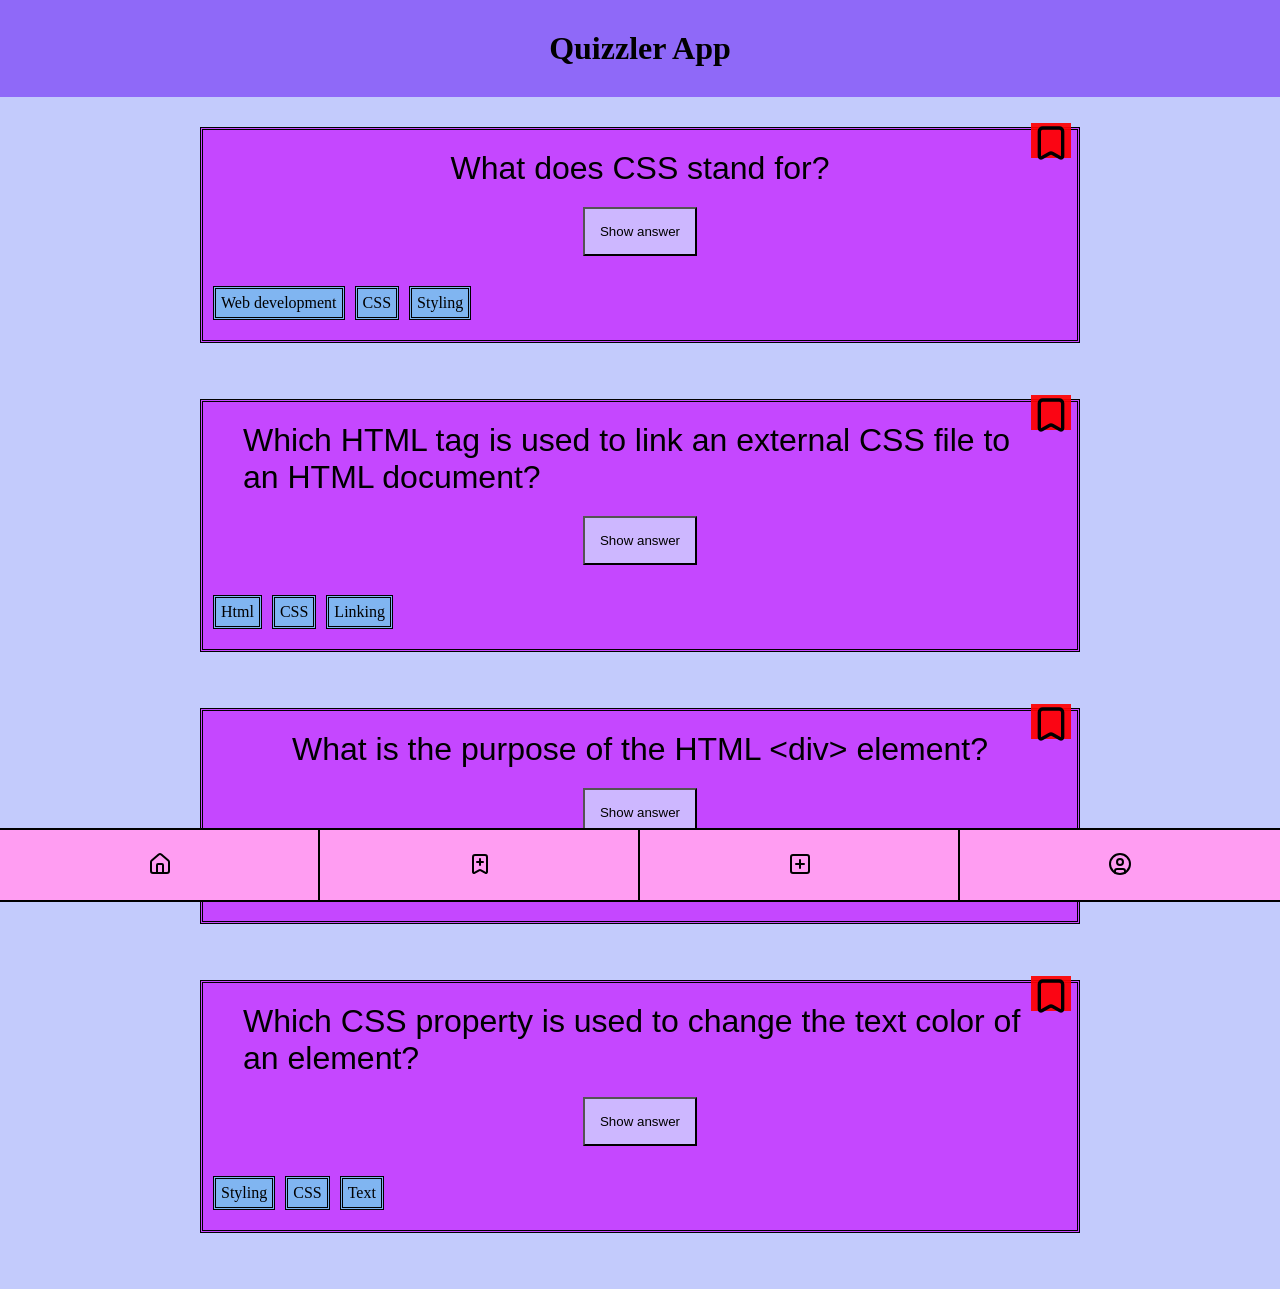
<file: index.html>
<!doctype html>
<html lang="en">
  <head>
    <meta charset="UTF-8" />
    <meta name="viewport" content="width=device-width, initial-scale=1.0" />
    <title>Document</title>
    <link rel="stylesheet" href="style.css" />
    <script src="js/index.js" defer></script>
  </head>
  <body>
    <header>
      <h1 aria-label="Website title" class="app-title">Quizzler App</h1>
    </header>
    <main>
      <span class="bg-image1"></span>
      <span class="bg-image2"></span>
      <span class="bg-image3"></span>
      <span class="bg-image4"></span>
      <span class="bg-image5"></span>

      <section class="card">
        <button aria-label="Bookmark button" class="bookmark" data-js="button-bookmark">
          <svg
            xmlns="http://www.w3.org/2000/svg"
            width="40"
            height="40"
            viewBox="0 0 24 24"
            fill="none"
            stroke="currentColor"
            stroke-width="2"
            stroke-linecap="round"
            stroke-linejoin="round"
            class="lucide lucide-bookmark-icon lucide-bookmark"
          >
            <path
              d="M17 3a2 2 0 0 1 2 2v15a1 1 0 0 1-1.496.868l-4.512-2.578a2 2 0 0 0-1.984 0l-4.512 2.578A1 1 0 0 1 5 20V5a2 2 0 0 1 2-2z"
            />
          </svg>
        </button>
        <p class="question">What does CSS stand for?</p>
        <p aria-label="answer" class="answer" hidden data-js="answerHidden">Cascading Style Sheets</p>
        <button type="button" class="hide-answer" data-js="answer-button">Show answer</button>
        <ul class="tag-list">
          <li class="tags">Web development</li>
          <li class="tags">CSS</li>
          <li class="tags">Styling</li>
        </ul>
      </section>
      <section class="card">
        <button type="button" aria-label="Bookmark button" class="bookmark" >
          <svg
            xmlns="http://www.w3.org/2000/svg"
            width="40"
            height="40"
            viewBox="0 0 24 24"
            fill="none"
            stroke="currentColor"
            stroke-width="2"
            stroke-linecap="round"
            stroke-linejoin="round"
            class="lucide lucide-bookmark-icon lucide-bookmark"
          >
            <path
              d="M17 3a2 2 0 0 1 2 2v15a1 1 0 0 1-1.496.868l-4.512-2.578a2 2 0 0 0-1.984 0l-4.512 2.578A1 1 0 0 1 5 20V5a2 2 0 0 1 2-2z"
            />
          </svg>
        </button>
        <p class="question">
          Which HTML tag is used to link an external CSS file to an HTML
          document?
        </p>
        <p class="answer" hidden >&lt;link&gt;</p>
        <button class="hide-answer" >Show answer</button>
        <ul class="tag-list">
          <li class="tags">Html</li>
          <li class="tags">CSS</li>
          <li class="tags">Linking</li>
        </ul>
      </section>
      <section class="card">
        <button aria-label="Bookmark button" class="bookmark">
          <svg
            xmlns="http://www.w3.org/2000/svg"
            width="40"
            height="40"
            viewBox="0 0 24 24"
            fill="none"
            stroke="currentColor"
            stroke-width="2"
            stroke-linecap="round"
            stroke-linejoin="round"
            class="lucide lucide-bookmark-icon lucide-bookmark"
          >
            <path
              d="M17 3a2 2 0 0 1 2 2v15a1 1 0 0 1-1.496.868l-4.512-2.578a2 2 0 0 0-1.984 0l-4.512 2.578A1 1 0 0 1 5 20V5a2 2 0 0 1 2-2z"
            />
          </svg>
        </button>
        <p class="question">
          What is the purpose of the HTML &lt;div&gt; element?
        </p>
        <p class="answer" hidden >
          It is a container element used to group and style content together.
        </p>
        <button class="hide-answer" >Show answer</button>
        <ul class="tag-list">
          <li class="tags">HTML</li>
          <li class="tags">Elements</li>
          <li class="tags">Layouts</li>
        </ul>
      </section>
      <section class="card">
        <button aria-label="Bookmark button" class="bookmark">
          <svg
            xmlns="http://www.w3.org/2000/svg"
            width="40"
            height="40"
            viewBox="0 0 24 24"
            fill="none"
            stroke="currentColor"
            stroke-width="2"
            stroke-linecap="round"
            stroke-linejoin="round"
            class="lucide lucide-bookmark-icon lucide-bookmark"
          >
            <path
              d="M17 3a2 2 0 0 1 2 2v15a1 1 0 0 1-1.496.868l-4.512-2.578a2 2 0 0 0-1.984 0l-4.512 2.578A1 1 0 0 1 5 20V5a2 2 0 0 1 2-2z"
            />
          </svg>
        </button>
        <p class="question">
          Which CSS property is used to change the text color of an element?
        </p>
        <p class="answer" hidden >color</p>
        <button class="hide-answer" >Show answer</button>
        <ul class="tag-list">
          <li class="tags">Styling</li>
          <li class="tags">CSS</li>
          <li class="tags">Text</li>
        </ul>
      </section>

 
     
     
     
     
    </main>
    <footer>
      <section class="nav-box">
        <button aria-label="Home button" class="home-button">
          <a href="/Homepage.html"
            ><svg
              xmlns="http://www.w3.org/2000/svg"
              width="24"
              height="24"
              viewBox="0 0 24 24"
              fill="none"
              stroke="currentColor"
              stroke-width="2"
              stroke-linecap="round"
              stroke-linejoin="round"
              class="lucide lucide-house-icon lucide-house"
            >
              <path d="M15 21v-8a1 1 0 0 0-1-1h-4a1 1 0 0 0-1 1v8" />
              <path
                d="M3 10a2 2 0 0 1 .709-1.528l7-6a2 2 0 0 1 2.582 0l7 6A2 2 0 0 1 21 10v9a2 2 0 0 1-2 2H5a2 2 0 0 1-2-2z"
              />
            </svg>
          </a>
        </button>
        <button aria-label="Bookmark page button" class="bookmark-button">
          <a href="/Bookmark-section.html"
            ><svg
              xmlns="http://www.w3.org/2000/svg"
              width="24"
              height="24"
              viewBox="0 0 24 24"
              fill="none"
              stroke="currentColor"
              stroke-width="2"
              stroke-linecap="round"
              stroke-linejoin="round"
              class="lucide lucide-bookmark-plus-icon lucide-bookmark-plus"
            >
              <path d="M12 7v6" />
              <path d="M15 10H9" />
              <path
                d="M17 3a2 2 0 0 1 2 2v15a1 1 0 0 1-1.496.868l-4.512-2.578a2 2 0 0 0-1.984 0l-4.512 2.578A1 1 0 0 1 5 20V5a2 2 0 0 1 2-2z"
              />
            </svg>
          </a>
        </button>
        <button class="bookmark-button">
          <a href="/Form.html"
            ><svg
              xmlns="http://www.w3.org/2000/svg"
              width="24"
              height="24"
              viewBox="0 0 24 24"
              fill="none"
              stroke="currentColor"
              stroke-width="2"
              stroke-linecap="round"
              stroke-linejoin="round"
              class="lucide lucide-square-plus-icon lucide-square-plus"
            >
              <rect width="18" height="18" x="3" y="3" rx="2" />
              <path d="M8 12h8" />
              <path d="M12 8v8" />
            </svg>
          </a>
        </button>
        <button aria-label="profile page button" class="profile-button">
          <a href="/Profile.html"
            ><svg
              xmlns="http://www.w3.org/2000/svg"
              width="24"
              height="24"
              viewBox="0 0 24 24"
              fill="none"
              stroke="currentColor"
              stroke-width="2"
              stroke-linecap="round"
              stroke-linejoin="round"
              class="lucide lucide-circle-user-icon lucide-circle-user"
            >
              <circle cx="12" cy="12" r="10" />
              <circle cx="12" cy="10" r="3" />
              <path d="M7 20.662V19a2 2 0 0 1 2-2h6a2 2 0 0 1 2 2v1.662" />
            </svg>
          </a>
        </button>
      </section>
    </footer>
  </body>
</html>
</file>
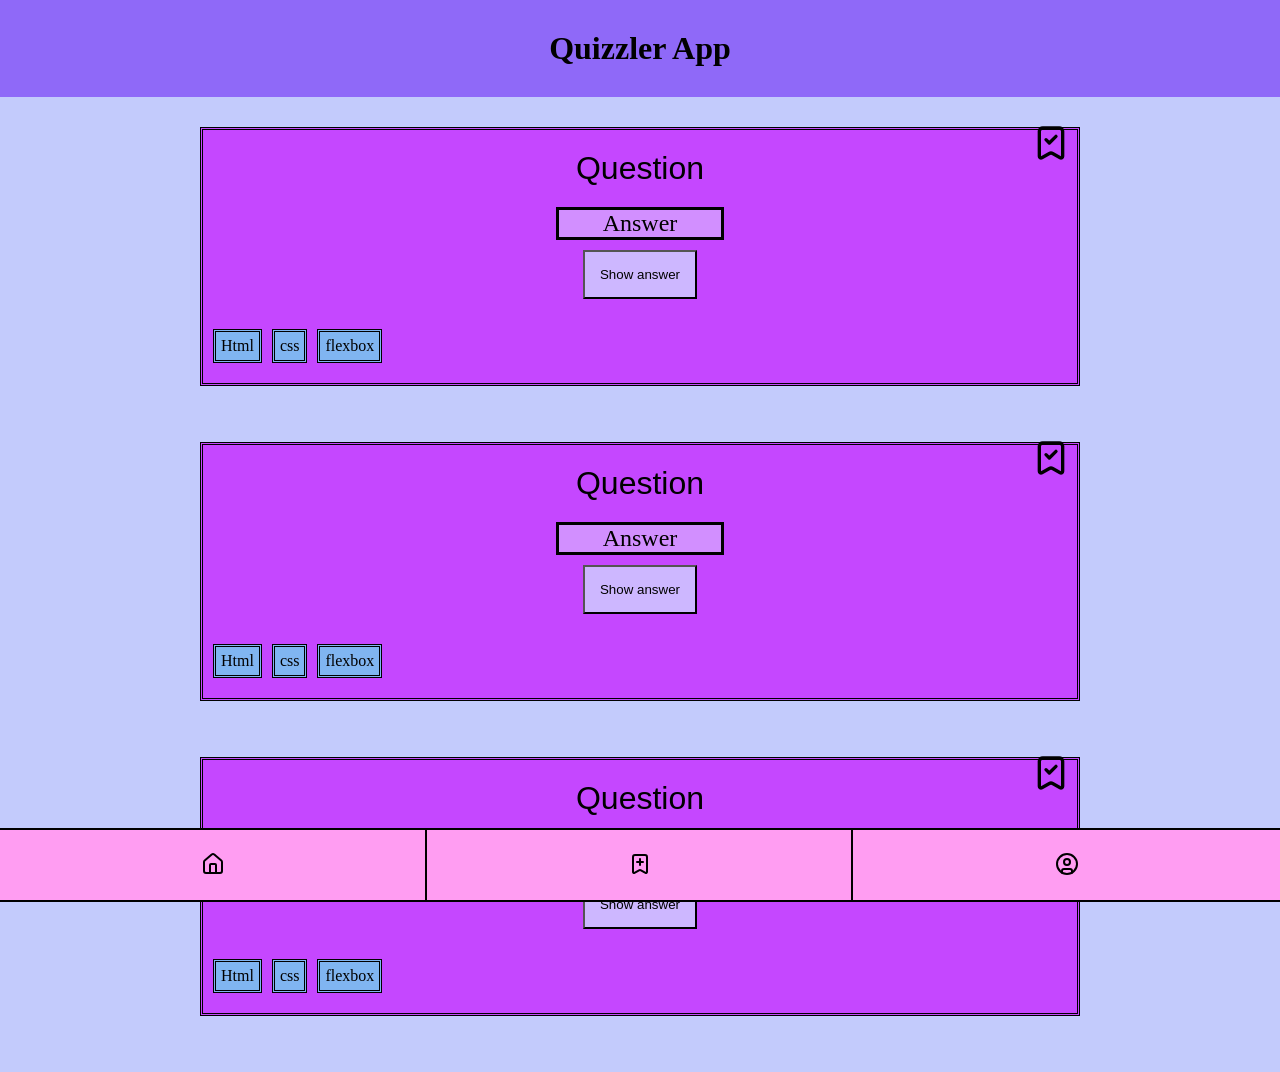
<file: Bookmark-section.html>
<!doctype html>
<html lang="en">
  <head>
    <meta charset="UTF-8" />
    <meta name="viewport" content="width=device-width, initial-scale=1.0" />
    <title>Document</title>
    <link rel="stylesheet" href="style.css" />
  </head>
  <body>
    <header>
      <h1 class="app-title">Quizzler App</h1>
    </header>
    <main>
      <section class="card">
        <button class="bookmark-page-icon">
          <svg
            xmlns="http://www.w3.org/2000/svg"
            width="40"
            height="40"
            viewBox="0 0 24 24"
            fill="none"
            stroke="currentColor"
            stroke-width="2"
            stroke-linecap="round"
            stroke-linejoin="round"
            class="lucide lucide-bookmark-check-icon lucide-bookmark-check"
          >
            <path
              d="M17 3a2 2 0 0 1 2 2v15a1 1 0 0 1-1.496.868l-4.512-2.578a2 2 0 0 0-1.984 0l-4.512 2.578A1 1 0 0 1 5 20V5a2 2 0 0 1 2-2z"
            />
            <path d="m9 10 2 2 4-4" />
          </svg>
        </button>
        <p class="question">Question</p>
        <p class="answer">Answer</p>
        <button class="hide-answer">Show answer</button>
        <ul class="tag-list">
          <li class="tags">Html</li>
          <li class="tags">css</li>
          <li class="tags">flexbox</li>
        </ul>
      </section>
      <section class="card">
        <button class="bookmark-page-icon">
          <svg
            xmlns="http://www.w3.org/2000/svg"
            width="40"
            height="40"
            viewBox="0 0 24 24"
            fill="none"
            stroke="currentColor"
            stroke-width="2"
            stroke-linecap="round"
            stroke-linejoin="round"
            class="lucide lucide-bookmark-check-icon lucide-bookmark-check"
          >
            <path
              d="M17 3a2 2 0 0 1 2 2v15a1 1 0 0 1-1.496.868l-4.512-2.578a2 2 0 0 0-1.984 0l-4.512 2.578A1 1 0 0 1 5 20V5a2 2 0 0 1 2-2z"
            />
            <path d="m9 10 2 2 4-4" />
          </svg>
        </button>
        <p class="question">Question</p>
        <p class="answer">Answer</p>
        <button class="hide-answer">Show answer</button>
        <ul class="tag-list">
          <li class="tags">Html</li>
          <li class="tags">css</li>
          <li class="tags">flexbox</li>
        </ul>
      </section>
      <section class="card">
        <button class="bookmark-page-icon">
          <svg
            xmlns="http://www.w3.org/2000/svg"
            width="40"
            height="40"
            viewBox="0 0 24 24"
            fill="none"
            stroke="currentColor"
            stroke-width="2"
            stroke-linecap="round"
            stroke-linejoin="round"
            class="lucide lucide-bookmark-check-icon lucide-bookmark-check"
          >
            <path
              d="M17 3a2 2 0 0 1 2 2v15a1 1 0 0 1-1.496.868l-4.512-2.578a2 2 0 0 0-1.984 0l-4.512 2.578A1 1 0 0 1 5 20V5a2 2 0 0 1 2-2z"
            />
            <path d="m9 10 2 2 4-4" />
          </svg>
        </button>
        <p class="question">Question</p>
        <p class="answer">Answer</p>
        <button class="hide-answer">Show answer</button>
        <ul class="tag-list">
          <li class="tags">Html</li>
          <li class="tags">css</li>
          <li class="tags">flexbox</li>
        </ul>
      </section>
    </main>
    <footer>
      <section class="nav-box">
        <button class="home-button">
          <a href="/Homepage.html"
            ><svg
              xmlns="http://www.w3.org/2000/svg"
              width="24"
              height="24"
              viewBox="0 0 24 24"
              fill="none"
              stroke="currentColor"
              stroke-width="2"
              stroke-linecap="round"
              stroke-linejoin="round"
              class="lucide lucide-house-icon lucide-house"
            >
              <path d="M15 21v-8a1 1 0 0 0-1-1h-4a1 1 0 0 0-1 1v8" />
              <path
                d="M3 10a2 2 0 0 1 .709-1.528l7-6a2 2 0 0 1 2.582 0l7 6A2 2 0 0 1 21 10v9a2 2 0 0 1-2 2H5a2 2 0 0 1-2-2z"
              />
            </svg>
          </a>
        </button>
        <button class="bookmark-button">
          <a href="/Bookmark-section.html"
            ><svg
              xmlns="http://www.w3.org/2000/svg"
              width="24"
              height="24"
              viewBox="0 0 24 24"
              fill="none"
              stroke="currentColor"
              stroke-width="2"
              stroke-linecap="round"
              stroke-linejoin="round"
              class="lucide lucide-bookmark-plus-icon lucide-bookmark-plus"
            >
              <path d="M12 7v6" />
              <path d="M15 10H9" />
              <path
                d="M17 3a2 2 0 0 1 2 2v15a1 1 0 0 1-1.496.868l-4.512-2.578a2 2 0 0 0-1.984 0l-4.512 2.578A1 1 0 0 1 5 20V5a2 2 0 0 1 2-2z"
              />
            </svg>
          </a>
        </button>
        <button class="profile-button">
          <a href="/Profile.html"
            ><svg
              xmlns="http://www.w3.org/2000/svg"
              width="24"
              height="24"
              viewBox="0 0 24 24"
              fill="none"
              stroke="currentColor"
              stroke-width="2"
              stroke-linecap="round"
              stroke-linejoin="round"
              class="lucide lucide-circle-user-icon lucide-circle-user"
            >
              <circle cx="12" cy="12" r="10" />
              <circle cx="12" cy="10" r="3" />
              <path d="M7 20.662V19a2 2 0 0 1 2-2h6a2 2 0 0 1 2 2v1.662" />
            </svg>
          </a>
        </button>
      </section>
    </footer>
  </body>
</html>
</file>
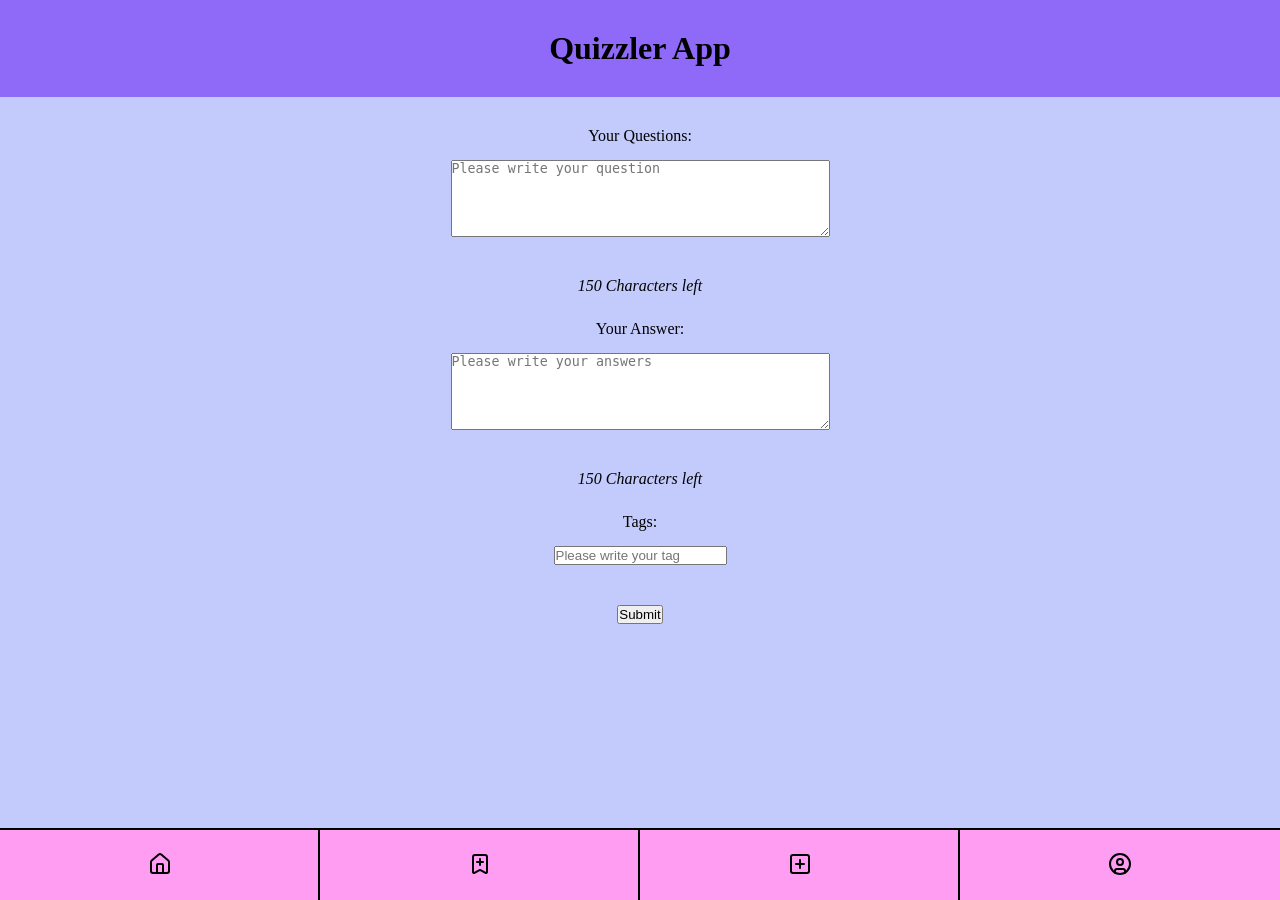
<file: Form.html>
<!doctype html>
<html lang="en">
  <head>
    <meta charset="UTF-8" />
    <meta name="viewport" content="width=device-width, initial-scale=1.0" />
    <title>Document</title>
    <link rel="stylesheet" href="style.css" .css />
    <script src="js/form.js" defer></script>
    <script src="characterCounter.js" defer></script>
  </head>
  <body>
    <header><h1 class="app-title">Quizzler App</h1></header>
    <main data-js="container">
      <section class="form-section">
        <label for="question-text-box" class="form-text">Your Questions:</label>
        <textarea
          name="question-text-box"
          class="form-section-content"
          id="question-text-box"
          rows="5"
          cols="45"
          data-js="question-input"
          placeholder="Please write your question"
          data-js="question-input"
          maxlength="150"
          required
        ></textarea>
        <i class="characters-space form-section-content" data-js="question-counter" >150 Characters left</i>
        <label for="answer-text-box">Your Answer:</label>
        <textarea
          name="answer-text-box"
          class="form-section-content"
          id="answer-text-box"
          rows="5"
          cols="45"
          data-js="answer-input"
          placeholder="Please write your answers"
          required
          
          
        ></textarea>
        <i class="characters-space form-section-content" data-js="answer-counter">150 Characters left</i>
        <label for="tag-text-box">Tags:</label>
        <input
        type="text"
          name="tag-text-box"
          class="form-section-content"
          data-js="tag-input"
          placeholder="Please write your tag"
          required
        
        />
        <button type="submit" class="form-section-content" data-js="submit-button">Submit</button>
      </section>
    </main>
    <footer>
      <section class="nav-box">
        <button class="home-button">
          <a href="/index.html"
            ><svg
              xmlns="http://www.w3.org/2000/svg"
              width="24"
              height="24"
              viewBox="0 0 24 24"
              fill="none"
              stroke="currentColor"
              stroke-width="2"
              stroke-linecap="round"
              stroke-linejoin="round"
              class="lucide lucide-house-icon lucide-house"
            >
              <path d="M15 21v-8a1 1 0 0 0-1-1h-4a1 1 0 0 0-1 1v8" />
              <path
                d="M3 10a2 2 0 0 1 .709-1.528l7-6a2 2 0 0 1 2.582 0l7 6A2 2 0 0 1 21 10v9a2 2 0 0 1-2 2H5a2 2 0 0 1-2-2z"
              />
            </svg>
          </a>
        </button>
        <button class="bookmark-button">
          <a href="/Bookmark-section.html"
            ><svg
              xmlns="http://www.w3.org/2000/svg"
              width="24"
              height="24"
              viewBox="0 0 24 24"
              fill="none"
              stroke="currentColor"
              stroke-width="2"
              stroke-linecap="round"
              stroke-linejoin="round"
              class="lucide lucide-bookmark-plus-icon lucide-bookmark-plus"
            >
              <path d="M12 7v6" />
              <path d="M15 10H9" />
              <path
                d="M17 3a2 2 0 0 1 2 2v15a1 1 0 0 1-1.496.868l-4.512-2.578a2 2 0 0 0-1.984 0l-4.512 2.578A1 1 0 0 1 5 20V5a2 2 0 0 1 2-2z"
              />
            </svg>
          </a>
        </button>
        <button class="bookmark-button">
          <a href="/Form.html"
            ><svg
              xmlns="http://www.w3.org/2000/svg"
              width="24"
              height="24"
              viewBox="0 0 24 24"
              fill="none"
              stroke="currentColor"
              stroke-width="2"
              stroke-linecap="round"
              stroke-linejoin="round"
              class="lucide lucide-square-plus-icon lucide-square-plus"
            >
              <rect width="18" height="18" x="3" y="3" rx="2" />
              <path d="M8 12h8" />
              <path d="M12 8v8" />
            </svg>
          </a>
        </button>
        <button class="profile-button">
          <a href="/Profile.html"
            ><svg
              xmlns="http://www.w3.org/2000/svg"
              width="24"
              height="24"
              viewBox="0 0 24 24"
              fill="none"
              stroke="currentColor"
              stroke-width="2"
              stroke-linecap="round"
              stroke-linejoin="round"
              class="lucide lucide-circle-user-icon lucide-circle-user"
            >
              <circle cx="12" cy="12" r="10" />
              <circle cx="12" cy="10" r="3" />
              <path d="M7 20.662V19a2 2 0 0 1 2-2h6a2 2 0 0 1 2 2v1.662" />
            </svg>
          </a>
        </button>
      </section>
    </footer>
  </body>
</html>
</file>
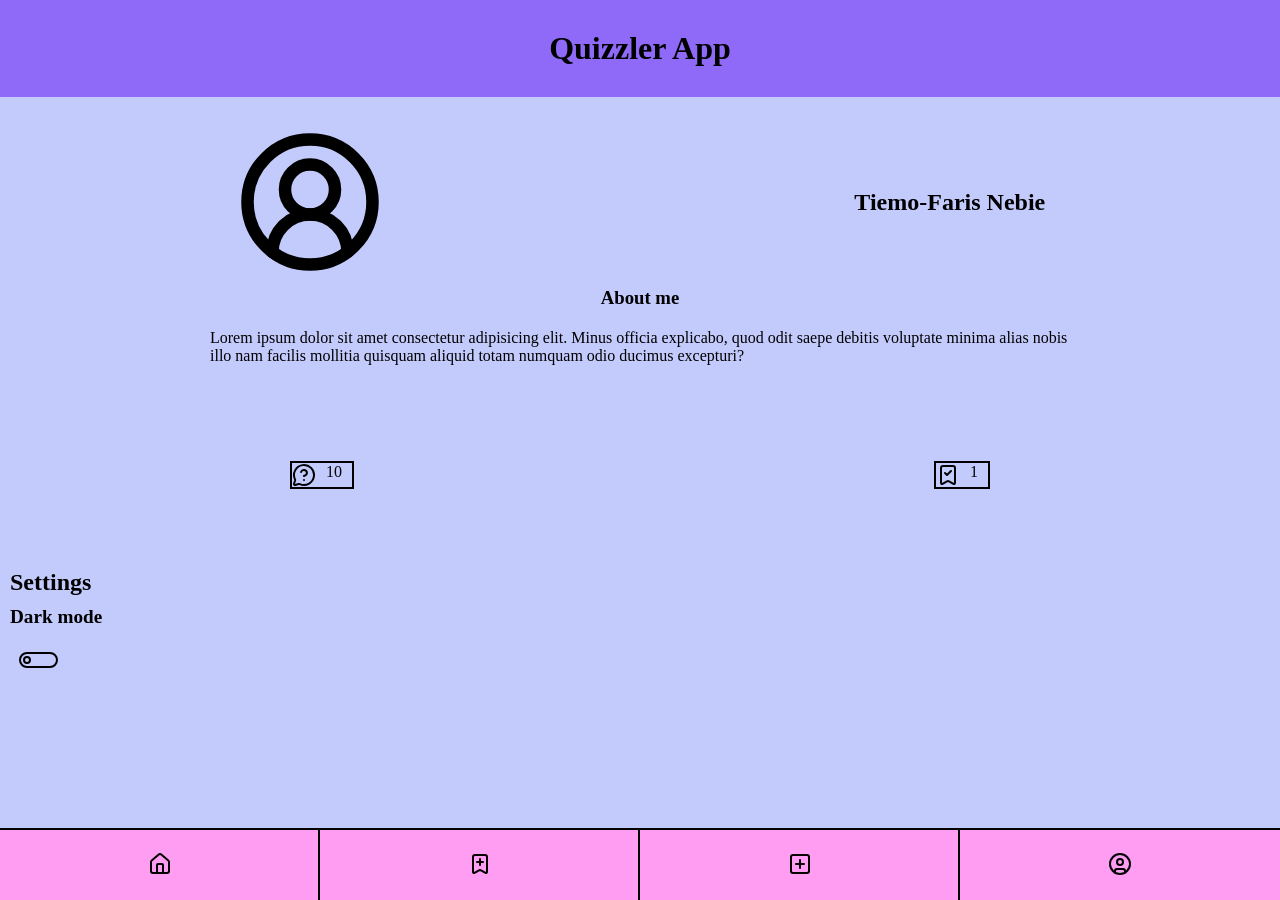
<file: Profile.html>
<!doctype html>
<html lang="en">
  <head>
    <meta charset="UTF-8" />
    <meta name="viewport" content="width=device-width, initial-scale=1.0" />
    <title>Document</title>
    <link rel="stylesheet" href="style.css" .css />
    <script src="js/index.js" defer></script>
    <script src="js/darkmode.js" defer></script>
  </head>
  <body data-js="dark-mode-body">
    <header><h1 class="app-title">Quizzler App</h1></header>
    <main>
      <section class="profile-box">
        <svg
          class="profile-image"
          xmlns="http://www.w3.org/2000/svg"
          width="150"
          height="150"
          viewBox="0 0 24 24"
          fill="none"
          stroke="currentColor"
          stroke-width="2"
          stroke-linecap="round"
          stroke-linejoin="round"
          class="lucide lucide-circle-user-round-icon lucide-circle-user-round"
        >
          <path d="M18 20a6 6 0 0 0-12 0" />
          <circle cx="12" cy="10" r="4" />
          <circle cx="12" cy="12" r="10" />
        </svg>

        <h2 class="profile-name">Tiemo-Faris Nebie</h2>
      </section>
      <section class="description">
        <h3 class="about-me">About me</h3>
        <p class="profile-text">
          Lorem ipsum dolor sit amet consectetur adipisicing elit. Minus officia
          explicabo, quod odit saepe debitis voluptate minima alias nobis illo
          nam facilis mollitia quisquam aliquid totam numquam odio ducimus
          excepturi?
        </p>
      </section>
      <section class="icon-list">
        <section class="question-placement">
          <svg
            class="question-icon"
            xmlns="http://www.w3.org/2000/svg"
            width="24"
            height="24"
            viewBox="0 0 24 24"
            fill="none"
            stroke="currentColor"
            stroke-width="2"
            stroke-linecap="round"
            stroke-linejoin="round"
            class="lucide lucide-message-circle-question-mark-icon lucide-message-circle-question-mark"
          >
            <path
              d="M2.992 16.342a2 2 0 0 1 .094 1.167l-1.065 3.29a1 1 0 0 0 1.236 1.168l3.413-.998a2 2 0 0 1 1.099.092 10 10 0 1 0-4.777-4.719"
            />
            <path d="M9.09 9a3 3 0 0 1 5.83 1c0 2-3 3-3 3" />
            <path d="M12 17h.01" />
          </svg>
          <p class="number-question">10</p>
        </section>

        <section class="bookmark-placement">
          <svg
            class="bookmark-icon"
            xmlns="http://www.w3.org/2000/svg"
            width="24"
            height="24"
            viewBox="0 0 24 24"
            fill="none"
            stroke="currentColor"
            stroke-width="2"
            stroke-linecap="round"
            stroke-linejoin="round"
            class="lucide lucide-bookmark-check-icon lucide-bookmark-check"
          >
            <path
              d="M17 3a2 2 0 0 1 2 2v15a1 1 0 0 1-1.496.868l-4.512-2.578a2 2 0 0 0-1.984 0l-4.512 2.578A1 1 0 0 1 5 20V5a2 2 0 0 1 2-2z"
            />
            <path d="m9 10 2 2 4-4" />
          </svg>
          <p class="number-bookmark">1</p>
        </section>
      </section>
      <section class="Parameters">
        <h4 class="settings">Settings</h4>
        <section>
          <h5 class="dark-text">Dark mode</h5>
          <button
            type="button"
            class="dark-mode-button"
            data-js="dark-mode-button"
          >
            <svg
              class="icon-dark-mode"
              xmlns="http://www.w3.org/2000/svg"
              width="60"
              height="24"
              viewBox="0 0 24 24"
              fill="none"
              stroke="currentColor"
              stroke-width="2"
              stroke-linecap="round"
              stroke-linejoin="round"
              class="lucide lucide-toggle-left-icon lucide-toggle-left"
            >
              <circle cx="9" cy="12" r="3" />
              <rect width="37" height="14" x="2" y="5" rx="7" />
            </svg>
          </button>
        </section>
      </section>
    </main>
    <footer>
      <section class="nav-box">
        <button class="home-button">
          <a href="/index.html"
            ><svg
              xmlns="http://www.w3.org/2000/svg"
              width="24"
              height="24"
              viewBox="0 0 24 24"
              fill="none"
              stroke="currentColor"
              stroke-width="2"
              stroke-linecap="round"
              stroke-linejoin="round"
              class="lucide lucide-house-icon lucide-house"
            >
              <path d="M15 21v-8a1 1 0 0 0-1-1h-4a1 1 0 0 0-1 1v8" />
              <path
                d="M3 10a2 2 0 0 1 .709-1.528l7-6a2 2 0 0 1 2.582 0l7 6A2 2 0 0 1 21 10v9a2 2 0 0 1-2 2H5a2 2 0 0 1-2-2z"
              />
            </svg>
          </a>
        </button>
        <button class="bookmark-button">
          <a href="/Bookmark-section.html"
            ><svg
              xmlns="http://www.w3.org/2000/svg"
              width="24"
              height="24"
              viewBox="0 0 24 24"
              fill="none"
              stroke="currentColor"
              stroke-width="2"
              stroke-linecap="round"
              stroke-linejoin="round"
              class="lucide lucide-bookmark-plus-icon lucide-bookmark-plus"
            >
              <path d="M12 7v6" />
              <path d="M15 10H9" />
              <path
                d="M17 3a2 2 0 0 1 2 2v15a1 1 0 0 1-1.496.868l-4.512-2.578a2 2 0 0 0-1.984 0l-4.512 2.578A1 1 0 0 1 5 20V5a2 2 0 0 1 2-2z"
              />
            </svg>
          </a>
        </button>
        <button class="bookmark-button">
          <a href="/Form.html"
            ><svg
              xmlns="http://www.w3.org/2000/svg"
              width="24"
              height="24"
              viewBox="0 0 24 24"
              fill="none"
              stroke="currentColor"
              stroke-width="2"
              stroke-linecap="round"
              stroke-linejoin="round"
              class="lucide lucide-square-plus-icon lucide-square-plus"
            >
              <rect width="18" height="18" x="3" y="3" rx="2" />
              <path d="M8 12h8" />
              <path d="M12 8v8" />
            </svg>
          </a>
        </button>
        <button class="profile-button">
          <a href="/Profile.html"
            ><svg
              xmlns="http://www.w3.org/2000/svg"
              width="24"
              height="24"
              viewBox="0 0 24 24"
              fill="none"
              stroke="currentColor"
              stroke-width="2"
              stroke-linecap="round"
              stroke-linejoin="round"
              class="lucide lucide-circle-user-icon lucide-circle-user"
            >
              <circle cx="12" cy="12" r="10" />
              <circle cx="12" cy="10" r="3" />
              <path d="M7 20.662V19a2 2 0 0 1 2-2h6a2 2 0 0 1 2 2v1.662" />
            </svg>
          </a>
        </button>
      </section>
    </footer>
  </body>
</html>
</file>
<file: style.css>
@import url(global.css);
* {
  margin: 0;
  padding: 0;
  box-sizing: border-box;
}
.app-title {
  display: flex;
  justify-content: center;
  background-color: rgb(143, 105, 248);
  width: 100%;
  margin: 0 0 30px 0;
  padding: 30px;
}
body {
  background-color: var(--bg-color);
  transition: all 1s ease;
}

.card {
  display: grid;
  place-items: center;
  background-color: var(--card-color);
  position: relative;
  margin: 0 30px 56px 30px;
  border-style: double;
}
@media (min-width: 600px) {
  .card {
    display: grid;
    place-items: center;
    background-color: var(--card-color);
    position: relative;
    margin-bottom: 56px;
    margin-left: 200px;
    margin-right: 200px;
    border-style: double;
  }
  .description {
    margin: 0 200px 56px 200px;
  }
  .icon-list {
    justify-content: center;
  }
}

.question {
  display: flex;
  margin: 20px 40px 20px;
  font-size: xx-large;
  font-family: "Gill Sans", "Gill Sans MT", Calibri, "Trebuchet MS", sans-serif;
}

.answer {
  font-size: x-large;
  background-color: rgb(210, 143, 255);
  margin: 0 50px 10px;
  border-style: solid;
  padding: 0 5%;
}

.tag-list {
  list-style: none;
  display: flex;
  flex-wrap: wrap;
  gap: 10px;
  justify-self: flex-start;
  padding: 30px 0 20px 10px;
}
.tags {
  background-color: rgb(128, 181, 241);
  padding: 5px;
  border-style: double;
}
.hide-answer {
  background-color: rgb(205, 183, 255);
  padding: 15px;
  position: relative;
}
.bookmark {
  background-color: rgba(255, 0, 0, 0.925);
  border: none;
  position: absolute;
  top: -7px;
  right: 6px;
  width: 40px;
  height: 35px;
}

.bookmarkChange {
  background-color: rgb(0, 129, 22);
}
/* .bookmark :active {
  background-color: rgb(141, 0, 160);
} */
.bookmark-page-icon {
  background-color: rgba(255, 255, 255, 0);
  border: none;
  position: absolute;
  top: -7px;
  right: 6px;
}
.bookmark-page-icon :active {
  background-color: rgb(141, 0, 160);
}
.nav-box {
  display: flex;
  position: fixed;
  bottom: 0;
  width: 100%;
  background-color: rgb(128, 0, 89);
  height: 70px;
  left: 0;
  align-items: stretch;
}
.home-button,
.bookmark-button,
.profile-button {
  background-color: rgb(255, 157, 242);
  flex: 1;
  border: none;
  outline: 2px solid black;
  padding: 10px;
}
.home-button:active,
.bookmark-button:active,
.profile-button:active {
  background-color: rgb(138, 0, 143);
}
a {
  color: inherit;
}

.profile-box {
  display: flex;
  justify-content: space-around;
}

.profile-name {
  font-size: x-large;
  align-self: center;
}
.description {
  display: flex;
  flex-direction: column;
}
.about-me {
  display: flex;
  justify-content: space-around;
  margin: 10px;
}
.profile-text {
  display: flex;
  margin: 10px;
}
.icon-list {
  display: flex;
  justify-content: space-around;
}
.parameters {
  display: flex;
}
.settings {
  margin: 10px;
  margin-top: 80px;
  font-size: x-large;
}
.dark-text {
  margin: 10px;
  font-size: larger;
}
.bg-image1 {
  background-color: rgb(176, 41, 255);
  top: 50%;
  left: 30%;
  position: fixed;
  width: 10%;
  height: 5%;
  border: 3px solid black;
  border-radius: 20px;
  box-shadow: 10px 10px;
}
.bg-image2 {
  background-color: rgb(135, 29, 255);
  top: 60%;
  left: 20%;
  position: fixed;
  width: 10%;
  height: 5%;
  border: 3px solid black;
  border-radius: 20px;
  box-shadow: 10px 10px;
}
.bg-image3 {
  background-color: rgb(78, 4, 163);
  top: 60%;
  left: 40%;
  position: fixed;
  width: 10%;
  height: 5%;
  border: 3px solid black;
  border-radius: 20px;
  box-shadow: 10px 10px;
}
.bg-image4 {
  background-color: rgb(66, 0, 97);
  top: 60%;
  left: 60%;
  position: fixed;
  width: 10%;
  height: 5%;
  border: 3px solid black;
  border-radius: 20px;
  box-shadow: 10px 10px;
}
.bg-image5 {
  background-color: rgb(164, 0, 214);
  top: 50%;
  left: 50%;
  position: fixed;
  width: 10%;
  height: 5%;
  border: 3px solid black;
  border-radius: 20px;
  box-shadow: 10px 10px;
}
.question-placement {
  display: flex;
  justify-content: space-around;
  border: 2px solid rgb(0, 0, 0);
  padding: 0 10px 0 0;
  margin-top: 30px;
}
.bookmark-placement {
  display: flex;
  margin-top: 30px;
  border: 2px solid black;
  padding: 0 10px 0 0;
}
.number-question {
  padding: 0 0 0 10px;
}

.number-bookmark {
  padding: 0 0 0 10px;
}
.dark-mode {
  background-color: var(--bg-dark-mode);
  color: var(--text-color-dark-mode);
  border-color: whitesmoke;
  transition: all 1s ease;
}

.dark-mode-button {
  background-color: rgba(0, 255, 255, 0);
  border: none;
}

/* .dark-mode-button-active{
  background-color: ;
} */
.icon-dark-mode {
  margin-top: 10px;
}
.form-section {
  display: grid;
  justify-items: center;
  margin: 15px 0 15px 0;
  width: 100%;
  background-color: rgba(0, 255, 255, 0);
}

.form-section-content {
  margin: 15px 0 25px 0;
}
/* .form-text{
  justify-self: 
 
} */
.character-space {
}
</file>
